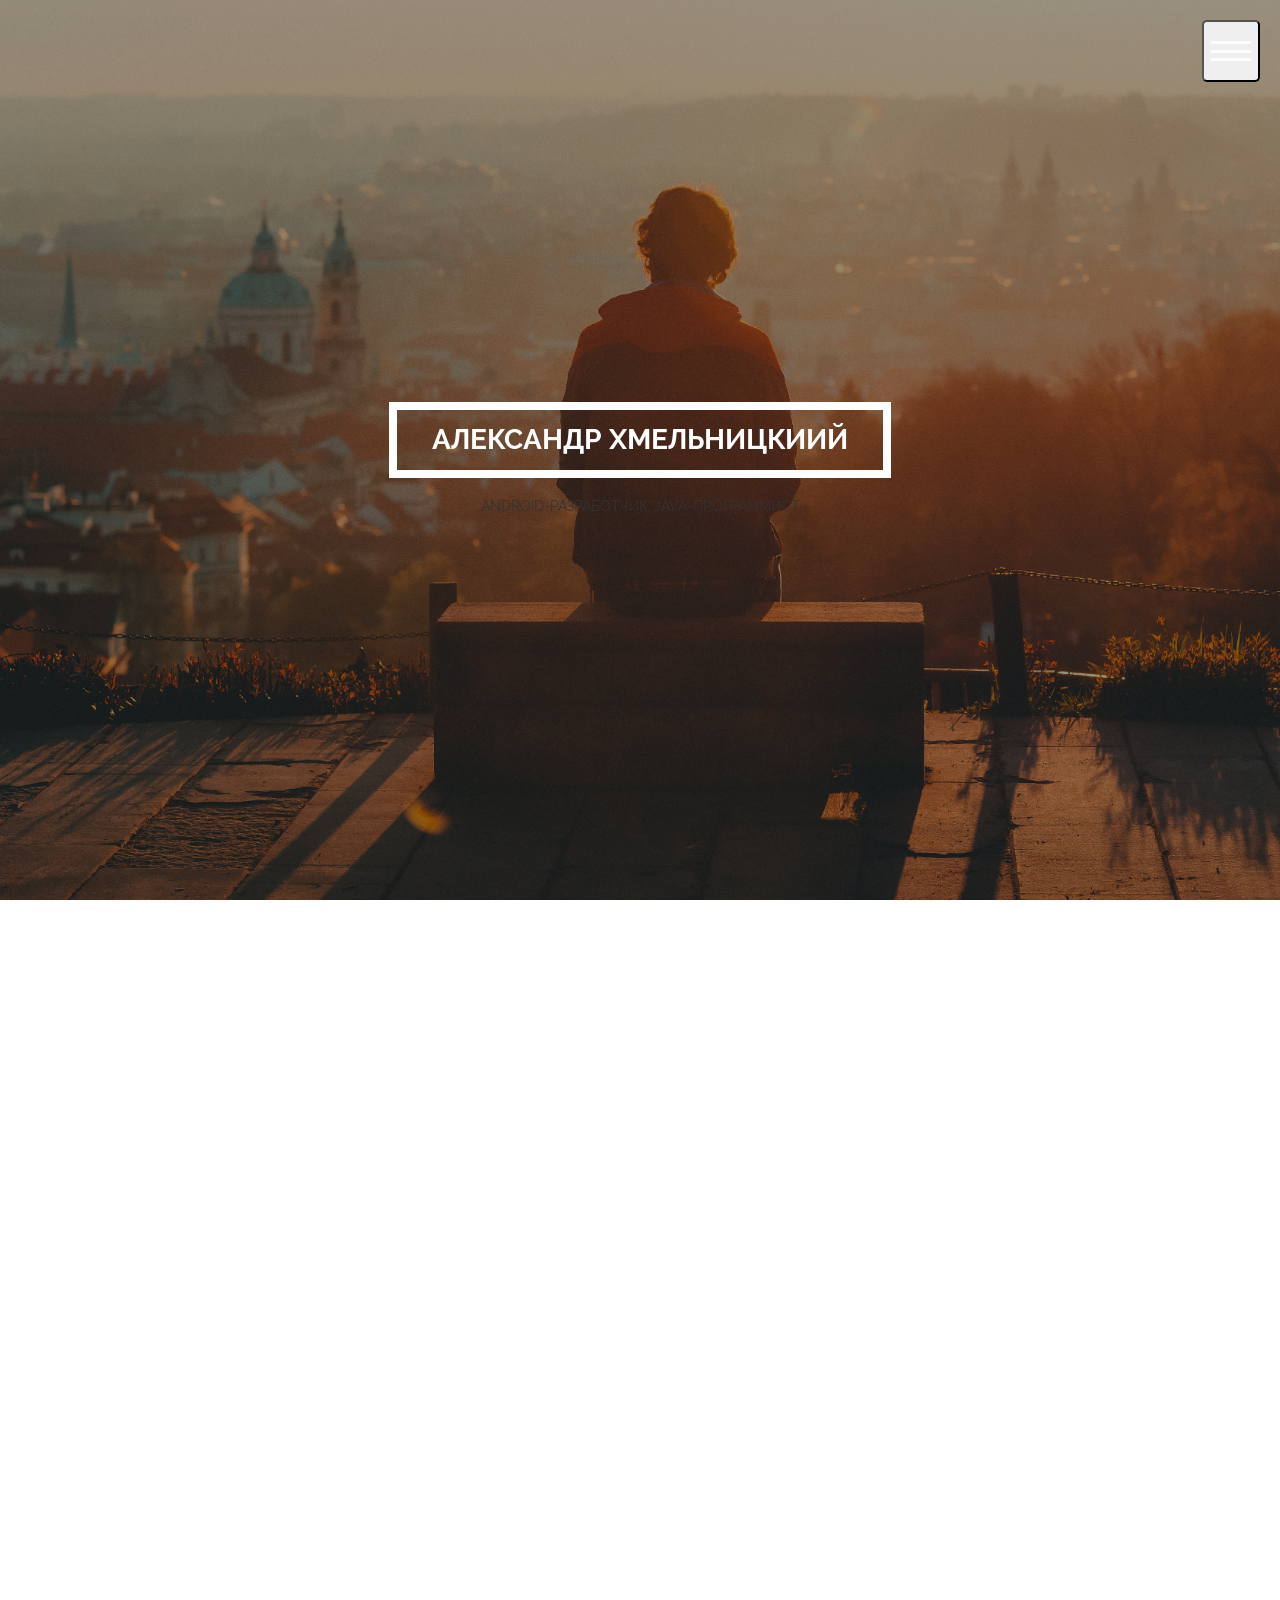
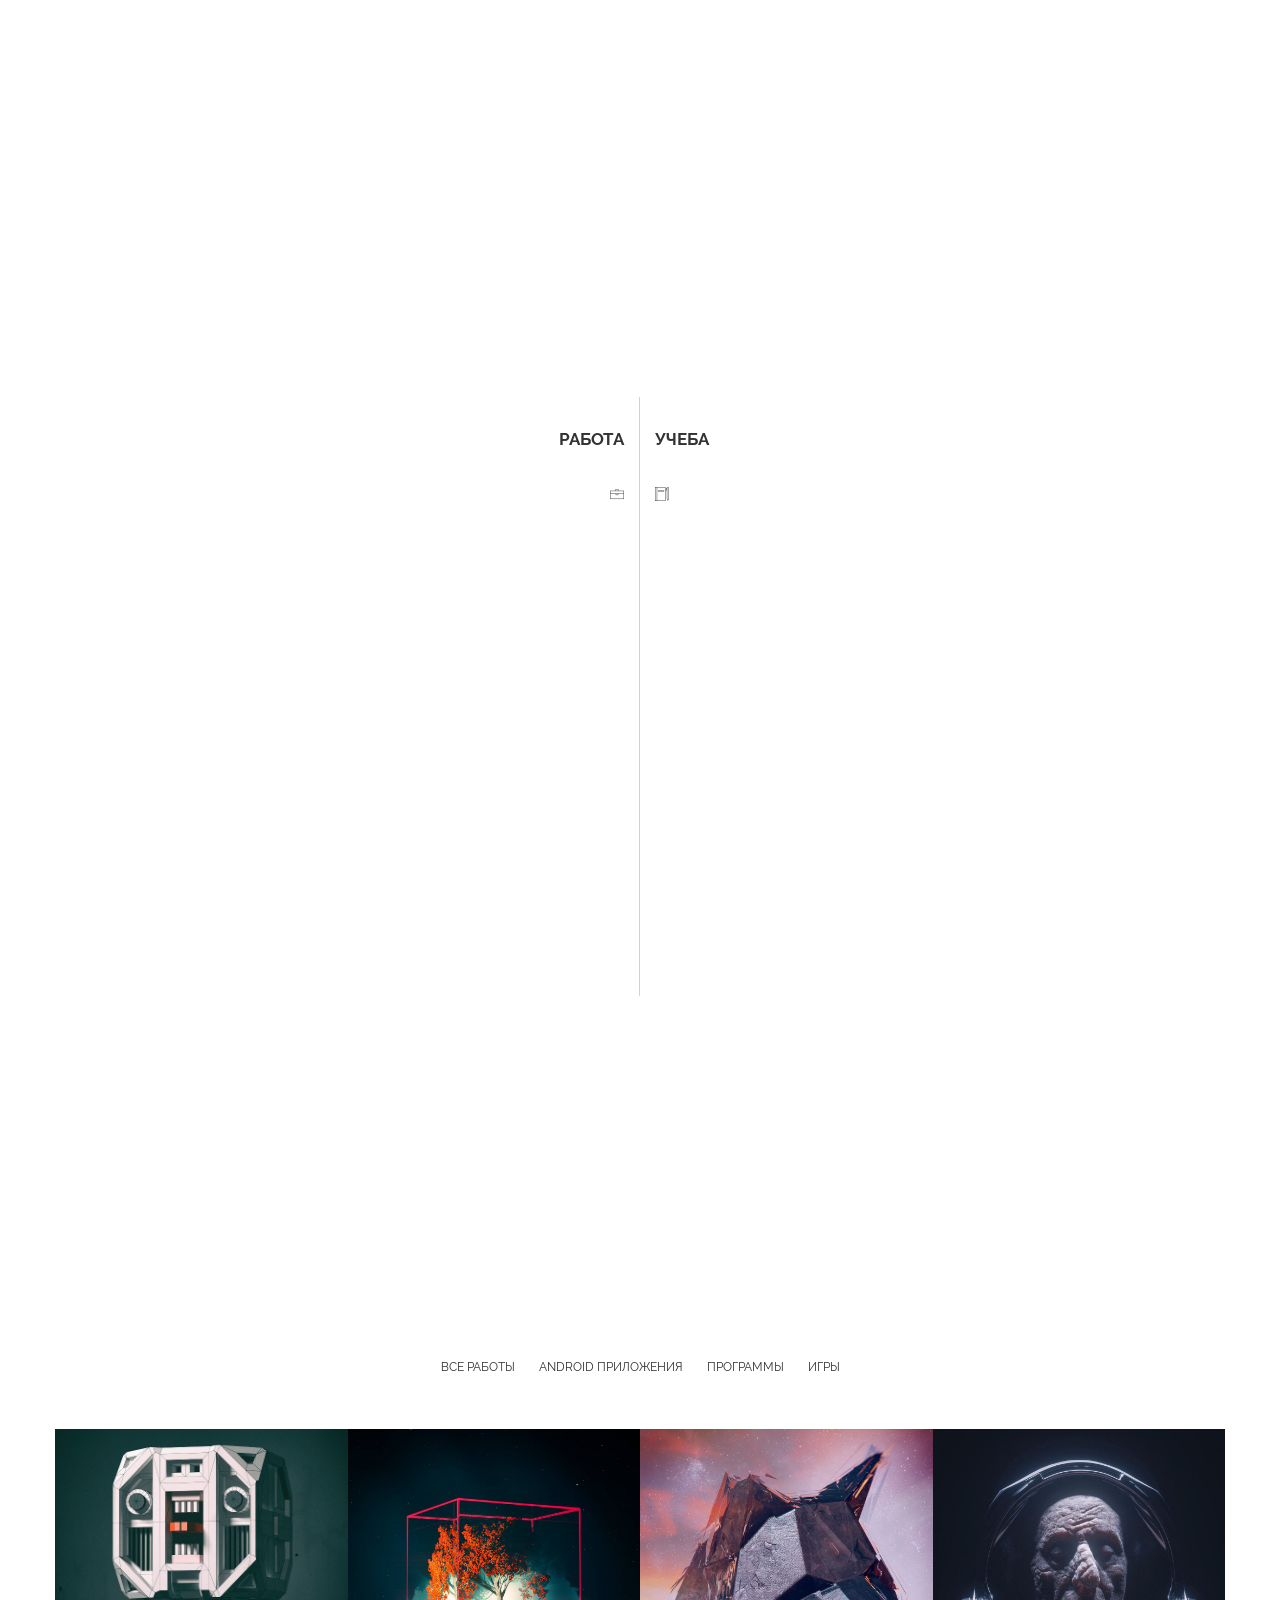
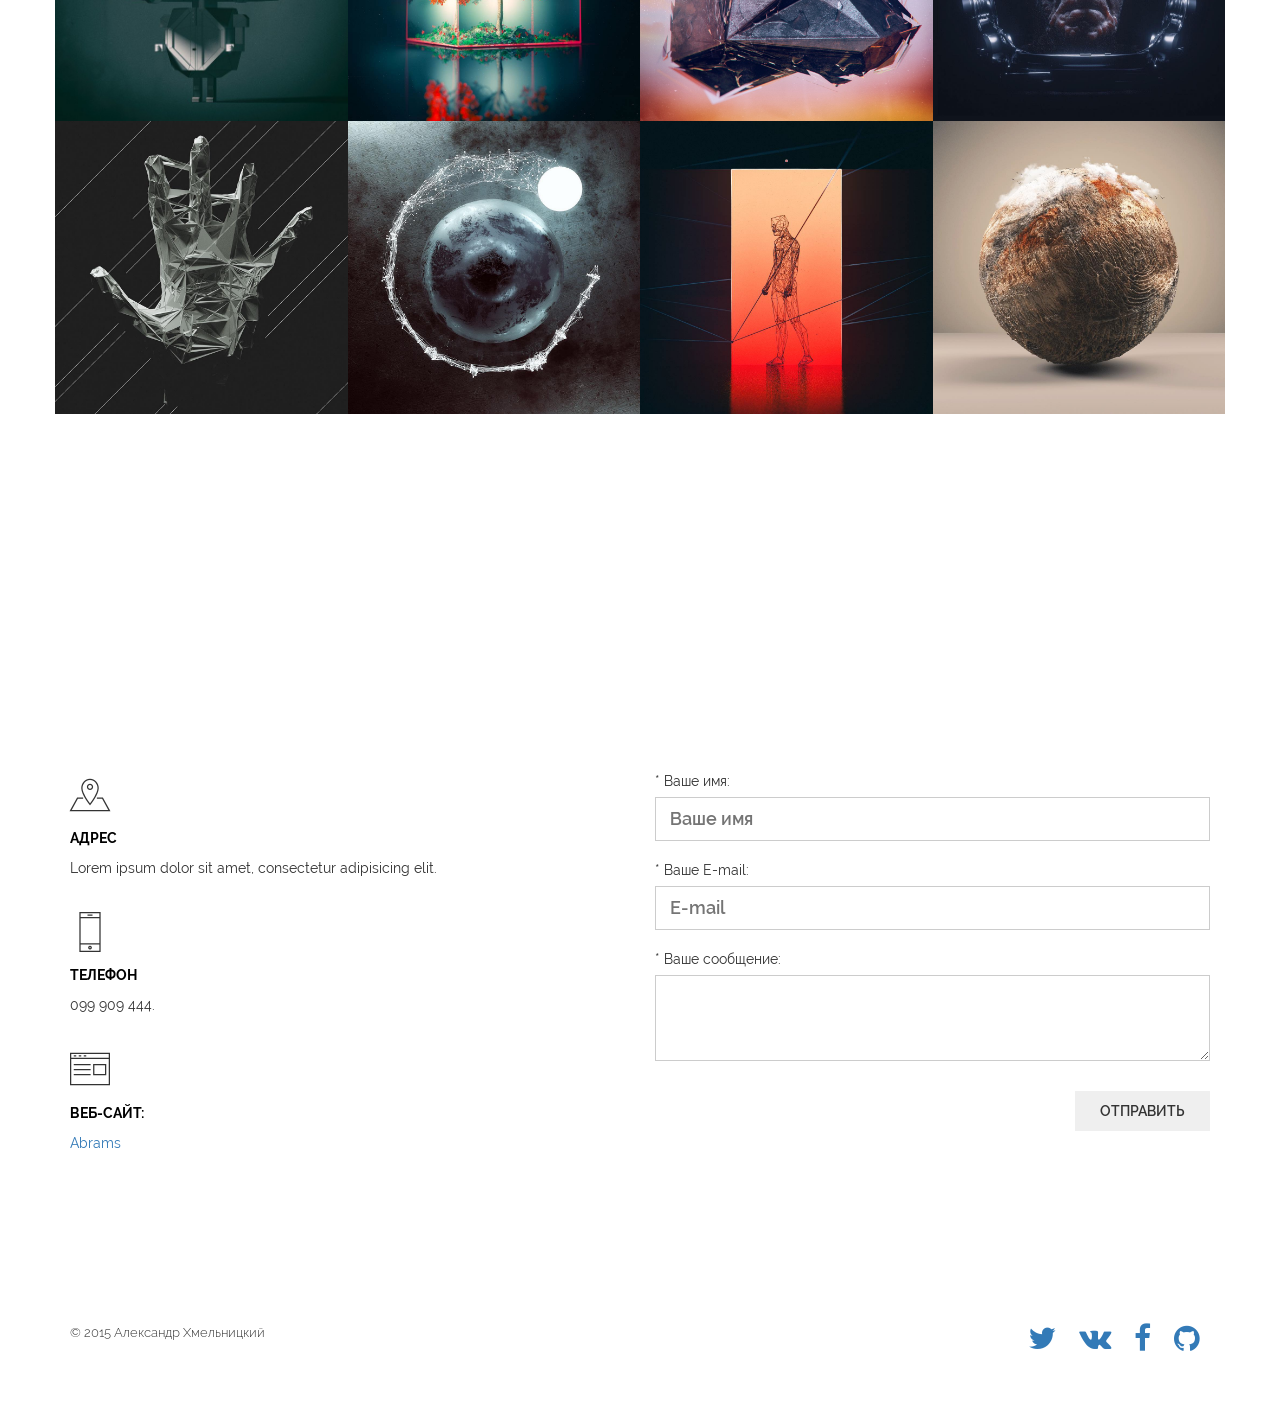
<file: index.html>
<!DOCTYPE html>
<html>
<head>
	<meta charset="utf-8" />
	<title>Заголовок</title>
	<meta http-equiv="X-UA-Compatible" content="IE=edge" />
	<meta name="viewport" content="width=device-width, initial-scale=1.0" />
	<link rel="shortcut icon" href="favicon.png" />
	<link rel="stylesheet" href="libs/bootstrap/bootstrap-grid.min.css" />
	<link rel="stylesheet" href="libs/font-awesome/css/font-awesome.min.css" />
	<link rel="stylesheet" href="libs/linea/styles.css" />
	<link rel="stylesheet" href="libs/magnific-popup/magnific-popup.css" />
	<link rel="stylesheet" href="libs/animate/animate.min.css" />
	<link rel="stylesheet" href="css/fonts.css" />
	<link rel="stylesheet" href="css/main.css" />
	<link rel="stylesheet" href="css/skins/blue.css" />
	<link rel="stylesheet" href="css/media.css" />
</head>
<body>
	<div class="loader">
		<div class="loaderInner"></div>
	</div>
	<header class="main_head main_color_bg" data-parallax="scroll" data-image-src="img/pexels-photo-134685.jpeg" data-positionY="top">
		<div class="container">
			<div class="row">
			<div class="col-md-12">
				<div class="logo_container">
			<svg
  
   xmlns="http://www.w3.org/2000/svg"
   xmlns:sodipodi="http://sodipodi.sourceforge.net/DTD/sodipodi-0.dtd"
   xmlns:inkscape="http://www.inkscape.org/namespaces/inkscape"
   viewBox="0 0 184.25197 262.20473"
   version="1.1">
  <g
     inkscape:label="Layer 1"
     inkscape:groupmode="layer"
     id="layer1"
     transform="translate(0,-790.15748)">
    <path
       d="m 67.215367,981.57973 c -2.708419,-0.66141 -1.934075,-2.04259 1.145143,-2.04259 1.55533,0 3.123898,-0.43861 3.485749,-0.9747 0.435858,-0.64571 0.01284,-0.78743 -1.251519,-0.41981 -1.191296,0.3462 -2.766211,-0.0804 -4.187501,-1.13411 -1.962953,-1.45538 -2.145062,-2.03669 -1.316581,-4.20225 0.901394,-2.35618 1.335778,-2.5296 6.951688,-2.77533 4.888969,-0.21394 5.990167,-0.0118 5.990167,1.10047 0,0.74946 -0.432685,1.36262 -0.961522,1.36262 -0.52884,0 -0.961526,1.7594 -0.961526,3.90977 0,2.15041 -0.324512,4.08469 -0.721142,4.29845 -1.367478,0.73691 -6.494488,1.28739 -8.172956,0.87748 z m 4.87813,-7.03187 c -0.467841,-2.2087 -2.714698,-2.51196 -2.714698,-0.36642 0,1.08141 0.620854,1.83414 1.512795,1.83414 0.895404,0 1.385911,-0.59898 1.201903,-1.46772 z m 8.491863,2.49889 c -2.087597,-2.11208 -2.011731,-3.93149 0.241666,-5.7988 2.511594,-2.08115 7.628924,-1.53146 9.466332,1.01685 1.319152,1.82957 1.257679,2.03191 -0.852385,2.80548 -1.847219,0.67719 -1.936162,0.84418 -0.473714,0.88949 1.489854,0.0464 1.593948,0.28348 0.60342,1.3764 -1.668949,1.84127 -7.050826,1.66792 -8.985442,-0.28936 z m 5.840466,-1.56307 c -0.31955,-0.29258 -1.148833,-0.3238 -1.842929,-0.0696 -0.767042,0.28113 -0.539187,0.48964 0.580921,0.5319 1.013615,0.0382 1.581519,-0.16991 1.262008,-0.46241 z m 0.260571,-2.49749 c 0,-0.92925 -1.845266,-1.31965 -2.394137,-0.50651 -0.332137,0.4921 0.0705,0.89474 0.895084,0.89474 0.824476,0 1.499053,-0.17461 1.499053,-0.38823 z m 7.151979,3.84962 c -1.642513,-1.66179 -1.67392,-2.0273 -0.35923,-4.18185 1.92356,-3.15234 7.374804,-3.73068 10.012254,-1.06221 2.19055,2.21625 1.24393,3.2864 -3.34366,3.77997 l -3.365343,0.36208 3.723443,0.14086 c 3.19309,0.12091 3.55296,0.329 2.52647,1.46148 -1.765,1.94725 -7.059575,1.65909 -9.193934,-0.50036 z m 6.309364,-3.84962 c 0,-0.92925 -1.845262,-1.31965 -2.394137,-0.50651 -0.332144,0.4921 0.0705,0.89474 0.895085,0.89474 0.82448,0 1.499052,-0.17461 1.499052,-0.38823 z m 6.2499,-0.49216 c 0,-6.13605 0.0129,-6.16273 2.6442,-6.16273 2.4979,0 2.64419,0.22215 2.64419,4.01372 0,2.55621 0.36335,3.80807 1.00063,3.44746 0.55033,-0.31145 0.73754,-1.32525 0.41598,-2.25294 -0.48938,-1.41173 -0.10384,-1.68668 2.36467,-1.68668 3.33942,0 3.60713,0.51647 1.41659,2.73273 -1.412,1.42857 -1.37408,1.64154 0.48076,2.70218 1.10745,0.63323 2.01356,1.65035 2.01356,2.26019 0,1.87491 -4.5934,1.24628 -6.19539,-0.84787 l -1.4968,-1.95667 0,1.95667 c 0,1.5476 -0.55279,1.95666 -2.64419,1.95666 -2.63276,0 -2.6442,-0.0264 -2.6442,-6.16272 z m -44.001495,-4.97996 c -2.323107,-0.59726 -1.119182,-2.06316 1.694432,-2.06316 1.259659,0 2.554671,-0.39165 2.877776,-0.87029 0.330153,-0.48914 -0.03334,-0.65225 -0.829668,-0.37241 -2.465829,0.8664 -5.413444,-1.25417 -5.413444,-3.89451 0,-3.54108 1.662793,-4.54707 7.515883,-4.54707 4.931879,0 5.177451,0.10506 4.628456,1.98088 -0.318907,1.08948 -0.585699,2.99464 -0.592912,4.23367 -0.0064,1.23903 -0.553995,2.91747 -1.215044,3.7298 -1.279274,1.57208 -5.858151,2.52484 -8.665479,1.80309 z m 5.059762,-7.3455 c 0,-1.85679 -1.398886,-2.36915 -2.403807,-0.88038 -0.701144,1.03874 0.208329,2.64117 1.499049,2.64117 0.497619,0 0.904758,-0.79235 0.904758,-1.76079 z m -44.728114,1.3919 -0.01601,-5.64905 4.135512,-0.30115 c 2.27455,-0.16551 4.926692,-0.0331 5.893665,0.29434 4.243528,1.43733 2.490569,8.2524 -2.106859,8.19097 -2.068658,-0.0264 -2.488841,0.28759 -2.054428,1.54068 0.449801,1.29767 -0.01601,1.57523 -2.643643,1.57434 l -3.189763,-10e-4 -0.01601,-5.64905 z m 8.02033,-1.68495 c 0.183971,-0.86873 -0.306406,-1.46772 -1.201905,-1.46772 -0.891942,0 -1.5128,0.75273 -1.5128,1.83414 0,2.14554 2.246861,1.84228 2.714705,-0.36642 z m 6.308848,0.31272 0,-4.38228 4.622687,0.0954 c 4.980342,0.10271 6.218241,1.6627 2.691019,3.39114 -1.443859,0.70751 -1.781801,1.49355 -1.338059,3.11232 0.543871,1.98417 0.318264,2.16576 -2.690985,2.16576 l -3.284662,0 0,-4.38229 z m 11.750498,3.23839 c -2.578263,-1.7262 -1.706418,-6.0453 1.503214,-7.44712 5.362227,-2.34202 10.82747,3.00759 7.01416,6.86572 -1.955068,1.97802 -6.017186,2.25531 -8.517374,0.5814 z m 5.187099,-3.25806 c 0,-1.85679 -1.398887,-2.36915 -2.403808,-0.88038 -0.701142,1.03874 0.20833,2.64117 1.49905,2.64117 0.497618,0 0.904758,-0.79235 0.904758,-1.76079 z m 20.561844,0.0205 0,-4.38228 4.622689,0.0954 c 3.724684,0.0769 4.622725,0.39512 4.622725,1.63846 0,0.84867 -0.882655,1.75441 -1.961452,2.01272 -1.565426,0.37481 -1.835581,0.92878 -1.338056,2.74385 0.579186,2.1129 0.390439,2.2742 -2.661246,2.2742 l -3.28466,0 0,-4.3823 z m 10.554654,3.06173 c -0.982969,-2.34536 0.432074,-3.96175 3.468214,-3.96175 1.603092,0 2.914739,-0.41414 2.914739,-0.92027 0,-0.57496 -1.262902,-0.70338 -3.365336,-0.34224 -4.019234,0.6904 -4.672537,-0.9672 -0.898935,-2.28086 5.149576,-1.79264 7.613005,-0.31719 8.488281,5.08405 l 0.606329,3.74166 -5.329916,0 c -3.850712,0 -5.483548,-0.36651 -5.883376,-1.32059 z m 5.902188,-1.32059 c 0.326859,-0.48421 -0.105764,-0.88039 -0.961521,-0.88039 -0.855694,0 -1.28838,0.39618 -0.961529,0.88039 0.326859,0.48422 0.759537,0.88039 0.961529,0.88039 0.201922,0 0.63467,-0.39617 0.961521,-0.88039 z m 7.581274,-1.74924 0,-4.39041 8.468782,0.0604 c 7.47771,0.0534 8.46881,0.24533 8.46881,1.63919 0,0.86831 0.27052,2.81679 0.60095,4.32993 0.55099,2.52241 0.39103,2.75122 -1.92304,2.75122 -2.24356,0 -2.524,-0.34235 -2.524,-3.08136 0,-1.69475 -0.48083,-3.08136 -1.06854,-3.08136 -0.70041,0 -0.85101,1.06154 -0.43718,3.08136 l 0.63134,3.08136 -6.10857,0 -6.108552,0 z m 6.036082,-1.11202 c -0.26665,-0.60527 -0.48496,-0.11005 -0.48496,1.10049 0,1.21053 0.21828,1.70575 0.48496,1.10048 0.26667,-0.60527 0.26667,-1.5957 0,-2.20097 z m 14.15592,1.11202 0,-4.39041 8.52933,0.061 c 5.61299,0.0399 8.64741,0.41241 8.87464,1.08896 0.19006,0.56544 0.61499,2.51372 0.94457,4.32952 0.58307,3.21239 0.52025,3.30145 -2.32891,3.30145 -2.71467,-2e-5 -2.92812,-0.22831 -2.92812,-3.13336 0,-1.9802 -0.37458,-2.92134 -1.01785,-2.55735 -0.58383,0.33041 -0.75623,1.66634 -0.40435,3.13333 0.55342,2.30709 0.37077,2.55736 -1.86673,2.55736 -2.19352,0 -2.48022,-0.35618 -2.48022,-3.08137 0,-1.69474 -0.48082,-3.08136 -1.06855,-3.08136 -0.7004,0 -0.85101,1.06155 -0.43717,3.08136 0.61955,3.02385 0.57115,3.08137 -2.59264,3.08137 l -3.224,0 0,-4.39041 z m 21.79349,3.12306 c -1.92715,-2.12611 -0.82973,-6.07163 2.03699,-7.32367 4.6399,-2.0265 10.76772,2.24852 6.91778,4.82615 -1.09774,0.73495 -1.24145,1.1237 -0.41534,1.1237 1.01363,0 1.02668,0.2606 0.066,1.32059 -1.52398,1.68133 -7.09848,1.71582 -8.60549,0.0531 z m 6.42199,-1.90572 c -0.31955,-0.29258 -1.14883,-0.32381 -1.84293,-0.0696 -0.76703,0.28113 -0.53919,0.48965 0.58093,0.5319 1.0136,0.0382 1.58151,-0.16992 1.262,-0.46241 z m -0.70128,-2.99056 c 0,-0.48422 -0.40714,-0.8804 -0.90476,-0.8804 -0.49764,0 -1.17219,0.39618 -1.49904,0.8804 -0.32686,0.48421 0.0804,0.88039 0.90476,0.88039 0.82448,0 1.49904,-0.39618 1.49904,-0.88039 z m 6.13898,1.78044 0,-4.38229 4.62269,0.0954 c 3.7247,0.0769 4.62272,0.39512 4.62272,1.63846 0,0.84866 -0.88265,1.75441 -1.96144,2.01272 -1.56543,0.37481 -1.83558,0.92878 -1.33805,2.74385 0.57918,2.1129 0.39044,2.27419 -2.66125,2.27419 l -3.28467,0 0,-4.38228 z M 32.602294,945.6467 c -0.924442,-3.24458 -4.031255,-10.51557 -6.903998,-16.15775 -4.480382,-8.79964 -5.388001,-11.49131 -6.382185,-18.92769 -4.669445,-34.92657 13.579994,-59.24753 51.024213,-67.9998 11.044223,-2.58151 36.857146,-2.36807 48.076216,0.39749 14.41417,3.5532 26.17538,9.81895 31.23969,16.64289 l 2.41365,3.25227 0.0958,-3.50583 c 0.0836,-3.05454 0.19487,-3.22252 0.86567,-1.30485 0.42338,1.21053 0.81296,3.71334 0.86568,5.56177 0.0788,2.76803 0.3926,3.28004 1.77851,2.90305 0.92546,-0.25179 2.98072,-0.69421 4.56723,-0.98328 2.81702,-0.51326 2.80679,-0.49283 -0.43681,0.87171 -4.46706,1.87925 -4.41109,1.70344 -1.61219,5.06333 4.18448,5.02323 6.39506,10.74763 7.02117,18.18185 0.71733,8.51724 -0.13973,12.85092 -6.89662,34.87095 -2.82304,9.20007 -5.55547,18.3121 -6.07203,20.24895 -0.90111,3.37865 -0.9437,3.27144 -1.0488,-2.64116 -0.0602,-3.3895 -0.92565,-11.11492 -1.92314,-17.1676 -0.99745,-6.05267 -2.0986,-13.23066 -2.44698,-15.95112 l -0.63342,-4.94623 -6.91593,2.57696 c -3.80375,1.41734 -7.89026,3.41509 -9.08111,4.43942 -4.0718,3.50247 -1.78994,-1.4718 4.90589,-10.6945 3.32043,-4.57347 4.88351,-7.70115 5.22168,-10.44814 l 0.48266,-3.92067 -8.0704,5.0832 c -10.65686,6.71229 -28.06362,14.28871 -42.953881,18.87058 -6.478084,1.99338 -12.118732,3.54442 -12.49982,3.54318 -0.381082,-7.4e-4 1.831544,-1.396 4.916912,-3.09949 3.085379,-1.70347 7.359837,-4.37662 9.498775,-5.94037 3.906679,-2.85604 10.718214,-10.30275 10.013854,-10.94767 -0.20736,-0.18987 -3.218052,1.47327 -6.690504,3.69585 -7.711045,4.93557 -17.392279,9.07836 -29.489436,12.61917 -14.511388,4.24745 -14.071874,4.26825 -8.612244,-0.40768 4.672366,-4.00169 7.650719,-7.88655 7.650719,-9.97941 0,-0.51891 -2.920629,1.27771 -6.490288,3.99251 -3.569661,2.71479 -10.243759,6.58366 -14.831319,8.59756 l -8.34103,3.66153 0.461534,12.33108 c 0.25384,6.78208 0.113139,14.84794 -0.312816,17.92414 l -0.774061,5.59311 z m 13.892232,-0.62081 c -0.634611,-0.58107 -1.15383,-2.97056 -1.15383,-5.30996 0,-2.96875 -0.435635,-4.40658 -1.442288,-4.76026 -0.793257,-0.27879 -1.442283,-1.01627 -1.442283,-1.63897 0,-0.6227 0.649026,-1.36022 1.442283,-1.63895 0.957292,-0.33635 1.442288,-1.7197 1.442288,-4.11383 0,-4.4705 1.406579,-7.01286 3.879907,-7.01286 2.225705,0 2.51634,1.35204 0.44695,2.07915 -0.87188,0.30632 -1.447898,1.6493 -1.456455,3.39567 -0.0064,1.58886 -0.568198,3.87932 -1.245301,5.08985 -1.001554,1.7905 -1.000016,2.61144 0.0096,4.40194 0.681655,1.21055 1.242033,3.44618 1.245302,4.96805 0.0031,1.64353 0.59156,2.97283 1.448213,3.27384 0.793257,0.27879 1.442289,0.91534 1.442289,1.41478 0,1.24802 -3.202644,1.14501 -4.615318,-0.14848 z m 30.576465,0.21979 c 0,-0.46015 0.601017,-1.15345 1.335555,-1.54068 3.172292,-1.67223 2.970692,-18.92666 -0.246148,-21.08048 -2.028236,-1.35794 -0.551753,-2.74889 1.601033,-1.50834 1.040561,0.59963 1.870426,2.66353 2.278747,5.6673 0.3532,2.59833 1.1104,4.86711 1.682672,5.04179 1.356448,0.41399 1.345171,2.57226 -0.016,2.9876 -0.580859,0.17725 -1.286491,2.29021 -1.568055,4.69538 -0.281729,2.40523 -0.941046,4.86832 -1.465458,5.47359 -1.119347,1.29184 -3.60264,1.47371 -3.60264,0.26381 z m 27.114989,-0.21979 c -0.63461,-0.58107 -1.15383,-2.73174 -1.15383,-4.77926 0,-2.1353 -0.61503,-4.28591 -1.44229,-5.04336 -1.741412,-1.59448 -1.852762,-2.93514 -0.28365,-3.41407 0.6373,-0.19457 1.3945,-2.46456 1.68267,-5.04454 0.34281,-3.06965 1.08951,-5.0159 2.16045,-5.6312 2.32715,-1.33711 3.30255,1.2e-4 1.40238,1.92259 -0.92363,0.9345 -1.59664,3.08914 -1.59664,5.11165 0,1.92295 -0.47038,3.92695 -1.04531,4.45337 -0.75271,0.6892 -0.75271,1.12266 0,1.54863 0.57493,0.32533 1.04531,2.3024 1.04531,4.39349 0,2.30554 0.56768,4.23339 1.44228,4.89799 0.79326,0.6028 1.4423,1.44367 1.4423,1.86857 0,1.12493 -2.31128,0.94536 -3.6538,-0.28378 z m 30.57647,0.28377 c 0,-0.42491 0.64902,-1.26577 1.44229,-1.86856 0.86085,-0.65416 1.44228,-2.57867 1.44228,-4.77386 0,-2.02284 0.47037,-4.10857 1.04531,-4.63498 0.75271,-0.6892 0.75271,-1.12268 0,-1.54861 -0.57494,-0.32536 -1.04531,-2.06468 -1.04531,-3.86523 0,-1.80054 -0.69316,-4.17985 -1.54036,-5.28733 -1.78722,-2.33628 -1.0304,-3.58317 1.3461,-2.21772 1.07091,0.6153 1.81763,2.56155 2.16045,5.6312 0.28814,2.57998 1.04537,4.85003 1.68266,5.04454 1.56924,0.47893 1.45789,1.81959 -0.28365,3.41406 -0.82726,0.75746 -1.44228,2.90808 -1.44228,5.04337 0,2.04752 -0.51922,4.19819 -1.15383,4.77926 -1.34251,1.22922 -3.65379,1.4088 -3.65379,0.28377 z M 91.493854,933.75682 c 0,-4.69542 0.391728,-7.92352 0.961529,-7.92352 0.569794,0 0.961521,3.2281 0.961521,7.92352 0,4.6954 -0.391727,7.92349 -0.961521,7.92349 -0.569801,0 -0.961529,-3.22809 -0.961529,-7.92349 z m -31.180849,3.01847 c -3.061494,-2.80316 -0.900761,-8.30081 3.262451,-8.30081 0.963316,0 2.011088,0.61938 2.32836,1.37637 0.317301,0.75701 0.981399,1.14744 1.475908,0.86762 1.713852,-0.96984 2.185641,3.0867 0.614346,5.28242 -1.780708,2.48842 -5.409531,2.85425 -7.681065,0.7744 z m 57.903635,0.28289 c -2.64477,-1.90361 -2.98926,-4.78336 -0.81079,-6.77797 2.36618,-2.16655 5.81831,-2.39856 5.81831,-0.39103 0,0.89585 0.529,1.2289 1.44228,0.908 1.41158,-0.49596 1.90747,0.78222 1.48972,3.83993 -0.22595,1.6537 -2.80111,3.52156 -4.85505,3.52156 -0.85553,0 -2.24353,-0.49522 -3.08447,-1.10049 z"
       id="path3347"
       inkscape:connector-curvature="0"
       sodipodi:nodetypes="[base64]" />
  </g>
</svg>
	
					</div>
					<button class="toggle_mnu">
						<span class='sandwich'>
						 	<span class='sw-topper'></span>
  							<span class='sw-bottom'></span>
 						 	<span class='sw-footer'></span>
						</span>
					</button>
					<nav class="top_mnu">
						<ul>
							<li><a href="#about">Обо мне</a></li>
							<li><a href="#resume">Резюме</a></li>
							<li><a href="#portfolio">Портофолио</a></li>
							<li><a href="#contacts">Контакты</a></li>
						</ul>
					</nav>
				</div>
			</div>
		</div>
		<div class="top_wrapper">
			<div class="top_description">
				<div class="top_centered">
					<div class="top_text">
						<h1>Александр Хмельницкиий</h1>
						<p>Android-разработчик, Java-программист</p>
					</div>
				</div>
			</div>
		</div>
	</header>
	<section id="about" class="s_about bg_light">
		<div class="section_header">
			<h2>Обо мне</h2>
				<div class="s_descr_wrapp">
					<div class="s_descr">Познакомимся ближе</div>
				</div>
		</div>
		<div class="section_content">
			<div class="container">
				<div class="row">
				<div class="col-md-4 col-md-push-4 animation_1">
						<h3>Фото</h3>
						<div class="person">
							<a href="img/508417878.jpg" class="popup"><img src="img/508417878.jpg" alt=""></a>
						</div>
					</div>
					<div class="col-md-4 col-md-pull-4 animation_2">
						<h3>Немного о себе</h3>
						<p>Lorem ipsum dolor sit amet, consectetur adipisicing elit. Eum porro repudiandae incidunt maiores quo ad blanditiis nesciunt non accusantium ducimus praesentium deserunt laborum quisquam quasi in, maxime nemo molestiae consectetur.</p>
						<p>Lorem ipsum dolor sit amet, consectetur adipisicing elit. Temporibus saepe odit quisquam numquam voluptates distinctio iste dicta rerum. Delectus provident veniam distinctio cumque officia saepe veritatis ullam quo, est deleniti!</p>
					</div>
					<div class="col-md-4 animation_3 personal_last_block">
						<h3>Персональная информация</h3>
						<h2 class="personal_header">Александр Хмельницкиий</h2>
						<ul>
							<li> Професиональные навыки: Lorem ipsum dolor sit amet, consectetur adipisicing elit. Ut porro culpa, perferendis eos ducimus, aut delectus commodi fugiat aperiam praesentium neque enim, perspiciatis, nobis accusamus repellat natus hic dicta ex.</li>
							<li>День рождения: Lorem ipsum dolor sit amet, consectetur adipisicing elit. Natus deserunt beatae nobis aperiam distinctio reiciendis perspiciatis aliquam debitis dolore. Consequatur dolorem beatae modi, tempora similique et minus inventore quo molestias!</li>
							<li>Номер телефонаЖ + 0999799</li>
							<li>E-mail: <a href="mailto:youmail@gmail.com"></a></li>
							<li>Веб-сайт: <a href="http://abrams.dp.ua/" target="_blank">abrams.dp.ua</a></li>
						</ul>
						<div class="social_wrap">
							<ul>
								<li><a href="#" target="_blank"><i class="fa fa-twitter"></i></a></li>
								<li><a href="#" target="_blank"><i class="fa fa-vk"></i></a></li>
								<li><a href="#" target="_blank"><i class="fa fa-facebook"></i></a></li>
								<li><a href="#" target="_blank"><i class="fa fa-github"></i></a></li>
							</ul>
						</div>
					</div>
				</div>
			</div>
		</div>
	</section>
	<section id="resume" class="s_resume bg_light">
	<div class="section_header">
		<h2>Резюме</h2>
		<div class="s_descr_wrapp">
		<div class="s_descr">Мои знания и достижения</div>
		</div>
	</div>
		<div class="section_content">
			<div class="container">
				<div class="row">
						<div class="resume_container">
							<div class="col-md-6 col-sm-6 left">
								<h3>Работа</h3>
								<div class="resume_icon"><i class="icon-basic-case"></i></div>
								<div class="resume_item">
								<div class="year">2008-2010</div>
									<div class="resume_description">OOO <strong>"BspN"</strong>
								<p>Lorem ipsum dolor sit amet, consectetur adipisicing elit. Repellendus rem, minima nulla vero beatae deserunt iusto ratione, itaque cum fuga, accusantium tempora consequatur blanditiis similique. Voluptas fuga, soluta est facilis?</p>
									</div>
								</div>
								<div class="resume_item">
								<div class="year">2010-2013</div>
									<div class="resume_description">OOO <strong>"BspN"</strong>
								<p>Lorem ipsum dolor sit amet, consectetur adipisicing elit. Repellendus rem, minima nulla vero beatae deserunt iusto ratione, itaque cum fuga, accusantium tempora consequatur blanditiis similique. Voluptas fuga, soluta est facilis?</p>
									</div>
								</div>
								<div class="resume_item">
								<div class="year">2013-2016</div>
									<div class="resume_description">OOO <strong>"BspN"</strong>
								<p>Lorem ipsum dolor sit amet, consectetur adipisicing elit. Repellendus rem, minima nulla vero beatae deserunt iusto ratione, itaque cum fuga, accusantium tempora consequatur blanditiis similique. Voluptas fuga, soluta est facilis?</p>
									</div>
								</div>
							</div>
							<div class="col-md-6 col-sm-6  right">
								<h3>Учеба</h3>
								<div class="resume_icon"><i class="icon-basic-book-pen"></i></div>
								<div class="resume_item">
								<div class="year">2008-2010</div>
									<div class="resume_description">OOO <strong>"BspN"</strong>
								<p>Lorem ipsum dolor sit amet, consectetur adipisicing elit. Repellendus rem, minima nulla vero beatae deserunt iusto ratione, itaque cum fuga, accusantium tempora consequatur blanditiis similique. Voluptas fuga, soluta est facilis?</p>
									</div>
								</div>
								<div class="resume_item">
								<div class="year">2010-2013</div>
									<div class="resume_description">OOO <strong>"BspN"</strong>
								<p>Lorem ipsum dolor sit amet, consectetur adipisicing elit. Repellendus rem, minima nulla vero beatae deserunt iusto ratione, itaque cum fuga, accusantium tempora consequatur blanditiis similique. Voluptas fuga, soluta est facilis?</p>
									</div>
								</div>
								<div class="resume_item">
								<div class="year">2013-2016</div>
									<div class="resume_description">OOO <strong>"BspN"</strong>
								<p>Lorem ipsum dolor sit amet, consectetur adipisicing elit. Repellendus rem, minima nulla vero beatae deserunt iusto ratione, itaque cum fuga, accusantium tempora consequatur blanditiis similique. Voluptas fuga, soluta est facilis?</p>
									</div>
								</div>
							</div>
						
						</div>
				</div>
			</div>
		</div>
	</section>
	<section id="portfolio" class="s_portfolio bg_dark">
	<div class="section_header">
		<h2>Портфолио</h2>
		<div class="s_descr_wrapp">
		<div class="s_descr">Мои последние работы</div>
		</div>
		</div>
		<div class="section_content">
			<div class="container">
				<div class="row">
					<div class="filter_div controls">
						<ul>
							<li class="filter active" data-filter="all">Все работы</li>
							<li class="filter" data-filter=".category-1">Android приложения</li>
							<li class="filter" data-filter=".category-2">Программы</li>
							<li class="filter" data-filter=".category-3">Игры</li>
						</ul>
					</div>
				<div id="portfolio_grid">
					<div class="mix col-md-3 col-sm-3 col-xs-6 portfolio_item category-1">
						<img src="img/portfolio/OjiF5fecJqM.jpg" alt="Alt">
						<div class="port_item_cont">
							<h1>Заголовок работы</h1>
							<p>Описание работы</p>
							<a href="" class="popup_content">Помотреть</a>
						</div>
						<div class="hidden">
						<div class="podrt_descr">
							<div class="modal-box-content">
							<button class="mfp-close" type="button" title="Close (Esc)">x</button>
								<h3>Заголовок работы</h3>
							<p>Lorem ipsum dolor sit amet, consectetur adipisicing elit. Impedit accusantium sequi ipsum quia alias omnis neque non ducimus qui consequuntur expedita magnam obcaecati aut, suscipit recusandae debitis eos animi, id?</p>
							<img src="img/portfolio/OjiF5fecJqM.jpg" alt="Alt">
							</div>
						</div>	
						</div>
					</div>
					<div class="mix col-md-3 col-sm-3 col-xs-6 portfolio_item category-1">
						<img src="img/portfolio/Yf-hqHB7guw.jpg" alt="Alt">
						<div class="port_item_cont">
							<h1>Заголовок работы</h1>
							<p>Описание работы</p>
							<a href="" class="popup_content">Помотреть</a>
						</div>
						<div class="hidden">
						<div class="podrt_descr">
							<div class="modal-box-content">
							<button class="mfp-close" type="button" title="Close (Esc)">x</button>
								<h3>Заголовок работы</h3>
							<p>Lorem ipsum dolor sit amet, consectetur adipisicing elit. Impedit accusantium sequi ipsum quia alias omnis neque non ducimus qui consequuntur expedita magnam obcaecati aut, suscipit recusandae debitis eos animi, id?</p>
							<img src="img/portfolio/Yf-hqHB7guw.jpg" alt="Alt">
							</div>
						</div>	
						</div>
					</div>
					<div class="mix col-md-3 col-sm-3 col-xs-6 portfolio_item category-2">
						<img src="img/portfolio/RQATrsgk8-I.jpg" alt="Alt">
						<div class="port_item_cont">
							<h1>Заголовок работы</h1>
							<p>Описание работы</p>
							<a href="" class="popup_content">Помотреть</a>
						</div>
						<div class="hidden">
						<div class="podrt_descr">
							<div class="modal-box-content">
							<button class="mfp-close" type="button" title="Close (Esc)">x</button>
								<h3>Заголовок работы</h3>
							<p>Lorem ipsum dolor sit amet, consectetur adipisicing elit. Impedit accusantium sequi ipsum quia alias omnis neque non ducimus qui consequuntur expedita magnam obcaecati aut, suscipit recusandae debitis eos animi, id?</p>
							<img src="img/portfolio/RQATrsgk8-I.jpg" alt="Alt">
							</div>
						</div>	
						</div>
					</div>
					<div class="mix col-md-3 col-sm-3 col-xs-6 portfolio_item category-2">
						<img src="img/portfolio/k4WAB7wjJRc.jpg" alt="Alt">
						<div class="port_item_cont">
							<h1>Заголовок работы</h1>
							<p>Описание работы</p>
							<a href="" class="popup_content">Помотреть</a>
						</div>
						<div class="hidden">
						<div class="podrt_descr">
							<div class="modal-box-content">
							<button class="mfp-close" type="button" title="Close (Esc)">x</button>
								<h3>Заголовок работы</h3>
							<p>Lorem ipsum dolor sit amet, consectetur adipisicing elit. Impedit accusantium sequi ipsum quia alias omnis neque non ducimus qui consequuntur expedita magnam obcaecati aut, suscipit recusandae debitis eos animi, id?</p>
							<img src="img/portfolio/k4WAB7wjJRc.jpg" alt="Alt">
							</div>
						</div>	
						</div>
					</div>
					<div class="mix col-md-3 col-sm-3 col-xs-6 portfolio_item category-2">
						<img src="img/portfolio/8g2jf2_H24U.jpg" alt="Alt">
						<div class="port_item_cont">
							<h1>Заголовок работы</h1>
							<p>Описание работы</p>
							<a href="" class="popup_content">Помотреть</a>
						</div>
						<div class="hidden">
						<div class="podrt_descr">
							<div class="modal-box-content">
							<button class="mfp-close" type="button" title="Close (Esc)">x</button>
								<h3>Заголовок работы</h3>
							<p>Lorem ipsum dolor sit amet, consectetur adipisicing elit. Impedit accusantium sequi ipsum quia alias omnis neque non ducimus qui consequuntur expedita magnam obcaecati aut, suscipit recusandae debitis eos animi, id?</p>
							<img src="img/portfolio/8g2jf2_H24U.jpg" alt="Alt">
							</div>
						</div>	
						</div>
					</div>
					<div class="mix col-md-3 col-sm-3 col-xs-6 portfolio_item category-3">
						<img src="img/portfolio/5aE1HrTa69o.jpg" alt="Alt">
						<div class="port_item_cont">
							<h1>Заголовок работы</h1>
							<p>Описание работы</p>
							<a href="" class="popup_content">Помотреть</a>
						</div>
						<div class="hidden">
						<div class="podrt_descr">
							<div class="modal-box-content">
							<button class="mfp-close" type="button" title="Close (Esc)">x</button>
								<h3>Заголовок работы</h3>
							<p>Lorem ipsum dolor sit amet, consectetur adipisicing elit. Impedit accusantium sequi ipsum quia alias omnis neque non ducimus qui consequuntur expedita magnam obcaecati aut, suscipit recusandae debitis eos animi, id?</p>
							<img src="img/portfolio/5aE1HrTa69o.jpg" alt="Alt">
							</div>
						</div>	
						</div>
					</div>
					<div class="mix col-md-3 col-sm-3 col-xs-6 portfolio_item category-3">
						<img src="img/portfolio/Te8meAStqYg.jpg" alt="Alt">
						<div class="port_item_cont">
							<h1>Заголовок работы</h1>
							<p>Описание работы</p>
							<a href="" class="popup_content">Помотреть</a>
						</div>
						<div class="hidden">
						<div class="podrt_descr">
							<div class="modal-box-content">
							<button class="mfp-close" type="button" title="Close (Esc)">x</button>
								<h3>Заголовок работы</h3>
							<p>Lorem ipsum dolor sit amet, consectetur adipisicing elit. Impedit accusantium sequi ipsum quia alias omnis neque non ducimus qui consequuntur expedita magnam obcaecati aut, suscipit recusandae debitis eos animi, id?</p>
							<img src="img/portfolio/Te8meAStqYg.jpg" alt="Alt">
							</div>
						</div>	
						</div>
					</div>
					<div class="mix col-md-3 col-sm-3 col-xs-6 portfolio_item category-1">
						<img src="img/portfolio/EcJawMmHA8E.jpg" alt="Alt">
						<div class="port_item_cont">
							<h1>Заголовок работы</h1>
							<p>Описание работы</p>
							<a href="" class="popup_content">Помотреть</a>
						</div>
						<div class="hidden">
						<div class="podrt_descr">
							<div class="modal-box-content">
							<button class="mfp-close" type="button" title="Close (Esc)">x</button>
								<h3>Заголовок работы</h3>
							<p>Lorem ipsum dolor sit amet, consectetur adipisicing elit. Impedit accusantium sequi ipsum quia alias omnis neque non ducimus qui consequuntur expedita magnam obcaecati aut, suscipit recusandae debitis eos animi, id?</p>
							<img src="img/portfolio/EcJawMmHA8E.jpg" alt="Alt">
							</div>
						</div>	
						</div>
					</div>
					
				</div>
				</div>
			</div>
		</div>
	</section>
</section>
	<section id="contacts" class="s_contacts bg_light">
	<div class="section_header">
		<h2>Контакты</h2>
			<div class="s_descr_wrapp">
				<div class="s_descr">Оставьте ваше сообщение</div>
			</div>
		</div>
		<div class="section_content">
			<div class="container">
				<div class="row">
					<div class="col-md-6 col-sm-6">
						<div class="contact_box">
							<div class="contacts_icon icon-basic-geolocalize-05"></div>
								<h3>Адрес</h3>
								<p>Lorem ipsum dolor sit amet, consectetur adipisicing elit.</p>
						</div>
						<div class="contact_box">
							<div class="contacts_icon icon-basic-smartphone"></div>
								<h3>Телефон</h3>
								<p>099 909 444.</p>
						</div>
						<div class="contact_box">
							<div class="contacts_icon icon-basic-webpage-img-txt"></div>
								<h3>Веб-сайт:</h3>
								<p><a href="http://abrams.dp.ua/" target="_blank">Abrams</a></p>
						</div>
					</div>
					<div class="col-md-6 col-sm-6">
						<form action="//formspree.io/galystyan777@gmail.com" target="_blank" method="POST" class="main_form" novalidate>
								<label class="form-group">
									<span class="color_element">*</span>			Ваше имя: <input type="text" name="name" placeholder="Ваше имя"  data-validation-required-message="Вы не ввели имя" required />
								<span class="help-block text-danger"></span>
								</label>
								<label class="form-group">
									<span class="color_element">*</span>		Ваше E-mail: <input type="email" name="email" placeholder="E-mail" data-validation-email-message="Не корректно ввели E-mail"  data-validation-required-message="Введите E-mail" required  />
								<span class="help-block text-danger"></span>
								</label>
								<label class="form-group">
									<span class="color_element">*</span>		Ваше cooбщение: <textarea data-validation-required-message="Вы не ввели сообщение" required></textarea> 
								<span class="help-block text-danger"></span>
								</label>
								<button>Отправить</button>
						</form>
					</div>
				</div>
			</div>
		</div>
	</section>
	<footer class="main_footer bg_dark">
		<div class="container">
			<div class="row">
				<div class="col-md-12">
					&copy; 2015 Александр Хмельницкий
					<div class="social_wrap">
							<ul>
								<li><a href="#" target="_blank"><i class="fa fa-twitter"></i></a></li>
								<li><a href="#" target="_blank"><i class="fa fa-vk"></i></a></li>
								<li><a href="#" target="_blank"><i class="fa fa-facebook"></i></a></li>
								<li><a href="#" target="_blank"><i class="fa fa-github"></i></a></li>
							</ul>
						</div>
				</div>
			</div>
		</div>
	</footer>
	<div class="hidden"></div>
	<!--[if lt IE 9]>
	<script src="libs/html5shiv/es5-shim.min.js"></script>
	<script src="libs/html5shiv/html5shiv.min.js"></script>
	<script src="libs/html5shiv/html5shiv-printshiv.min.js"></script>
	<script src="libs/respond/respond.min.js"></script>
	<![endif]-->
	<script src="libs/jquery/jquery-2.1.3.min.js"></script>
	<script src="libs/magnific-popup/jquery.magnific-popup.min.js"></script>
	<script src="libs/parallax/parallax.min.js"></script>
	<script src="libs/mixitup/mixitup.min.js"></script>
	<script src="libs/scroll2id/PageScroll2id.min.js"></script>
	<script src="libs/waypoints/waypoints.min.js"></script>
	<script src="libs/animate/animate-css.js"></script>
	<script src="libs/jqBootstrapValidation/jqBootstrapValidation.js"></script>
	<script src="js/common.js"></script>
	<!-- Yandex.Metrika counter --><!-- /Yandex.Metrika counter -->
	<!-- Google Analytics counter --><!-- /Google Analytics counter -->
</body>
</html>
</file>
<file: libs/linea/styles.css>
@charset "UTF-8";

@font-face {
  font-family: "linea-basic-10";
  src:url("fonts/linea-basic-10.eot");
  src:url("fonts/linea-basic-10.eot?#iefix") format("embedded-opentype"),
    url("fonts/linea-basic-10.woff") format("woff"),
    url("fonts/linea-basic-10.ttf") format("truetype"),
    url("fonts/linea-basic-10.svg#linea-basic-10") format("svg");
  font-weight: normal;
  font-style: normal;

}

[data-icon]:before {
  font-family: "linea-basic-10" !important;
  content: attr(data-icon);
  font-style: normal !important;
  font-weight: normal !important;
  font-variant: normal !important;
  text-transform: none !important;
  speak: none;
  line-height: 1;
  -webkit-font-smoothing: antialiased;
  -moz-osx-font-smoothing: grayscale;
}

[class^="icon-"]:before,
[class*=" icon-"]:before {
  font-family: "linea-basic-10" !important;
  font-style: normal !important;
  font-weight: normal !important;
  font-variant: normal !important;
  text-transform: none !important;
  speak: none;
  line-height: 1;
  -webkit-font-smoothing: antialiased;
  -moz-osx-font-smoothing: grayscale;
}

.icon-basic-accelerator:before {
  content: "a";
}
.icon-basic-alarm:before {
  content: "b";
}
.icon-basic-anchor:before {
  content: "c";
}
.icon-basic-anticlockwise:before {
  content: "d";
}
.icon-basic-archive:before {
  content: "e";
}
.icon-basic-archive-full:before {
  content: "f";
}
.icon-basic-ban:before {
  content: "g";
}
.icon-basic-battery-charge:before {
  content: "h";
}
.icon-basic-battery-empty:before {
  content: "i";
}
.icon-basic-battery-full:before {
  content: "j";
}
.icon-basic-battery-half:before {
  content: "k";
}
.icon-basic-bolt:before {
  content: "l";
}
.icon-basic-book:before {
  content: "m";
}
.icon-basic-book-pen:before {
  content: "n";
}
.icon-basic-book-pencil:before {
  content: "o";
}
.icon-basic-bookmark:before {
  content: "p";
}
.icon-basic-calculator:before {
  content: "q";
}
.icon-basic-calendar:before {
  content: "r";
}
.icon-basic-cards-diamonds:before {
  content: "s";
}
.icon-basic-cards-hearts:before {
  content: "t";
}
.icon-basic-case:before {
  content: "u";
}
.icon-basic-chronometer:before {
  content: "v";
}
.icon-basic-clessidre:before {
  content: "w";
}
.icon-basic-clock:before {
  content: "x";
}
.icon-basic-clockwise:before {
  content: "y";
}
.icon-basic-cloud:before {
  content: "z";
}
.icon-basic-clubs:before {
  content: "A";
}
.icon-basic-compass:before {
  content: "B";
}
.icon-basic-cup:before {
  content: "C";
}
.icon-basic-diamonds:before {
  content: "D";
}
.icon-basic-display:before {
  content: "E";
}
.icon-basic-download:before {
  content: "F";
}
.icon-basic-exclamation:before {
  content: "G";
}
.icon-basic-eye:before {
  content: "H";
}
.icon-basic-eye-closed:before {
  content: "I";
}
.icon-basic-female:before {
  content: "J";
}
.icon-basic-flag1:before {
  content: "K";
}
.icon-basic-flag2:before {
  content: "L";
}
.icon-basic-floppydisk:before {
  content: "M";
}
.icon-basic-folder:before {
  content: "N";
}
.icon-basic-folder-multiple:before {
  content: "O";
}
.icon-basic-gear:before {
  content: "P";
}
.icon-basic-geolocalize-01:before {
  content: "Q";
}
.icon-basic-geolocalize-05:before {
  content: "R";
}
.icon-basic-globe:before {
  content: "S";
}
.icon-basic-gunsight:before {
  content: "T";
}
.icon-basic-hammer:before {
  content: "U";
}
.icon-basic-headset:before {
  content: "V";
}
.icon-basic-heart:before {
  content: "W";
}
.icon-basic-heart-broken:before {
  content: "X";
}
.icon-basic-helm:before {
  content: "Y";
}
.icon-basic-home:before {
  content: "Z";
}
.icon-basic-info:before {
  content: "0";
}
.icon-basic-ipod:before {
  content: "1";
}
.icon-basic-joypad:before {
  content: "2";
}
.icon-basic-key:before {
  content: "3";
}
.icon-basic-keyboard:before {
  content: "4";
}
.icon-basic-laptop:before {
  content: "5";
}
.icon-basic-life-buoy:before {
  content: "6";
}
.icon-basic-lightbulb:before {
  content: "7";
}
.icon-basic-link:before {
  content: "8";
}
.icon-basic-lock:before {
  content: "9";
}
.icon-basic-lock-open:before {
  content: "!";
}
.icon-basic-magic-mouse:before {
  content: "\"";
}
.icon-basic-magnifier:before {
  content: "#";
}
.icon-basic-magnifier-minus:before {
  content: "$";
}
.icon-basic-magnifier-plus:before {
  content: "%";
}
.icon-basic-mail:before {
  content: "&";
}
.icon-basic-mail-multiple:before {
  content: "'";
}
.icon-basic-mail-open:before {
  content: "(";
}
.icon-basic-mail-open-text:before {
  content: ")";
}
.icon-basic-male:before {
  content: "*";
}
.icon-basic-map:before {
  content: "+";
}
.icon-basic-message:before {
  content: ",";
}
.icon-basic-message-multiple:before {
  content: "-";
}
.icon-basic-message-txt:before {
  content: ".";
}
.icon-basic-mixer2:before {
  content: "/";
}
.icon-basic-mouse:before {
  content: ":";
}
.icon-basic-notebook:before {
  content: ";";
}
.icon-basic-notebook-pen:before {
  content: "<";
}
.icon-basic-notebook-pencil:before {
  content: "=";
}
.icon-basic-paperplane:before {
  content: ">";
}
.icon-basic-pencil-ruler:before {
  content: "?";
}
.icon-basic-pencil-ruler-pen:before {
  content: "@";
}
.icon-basic-photo:before {
  content: "[";
}
.icon-basic-picture:before {
  content: "]";
}
.icon-basic-picture-multiple:before {
  content: "^";
}
.icon-basic-pin1:before {
  content: "_";
}
.icon-basic-pin2:before {
  content: "`";
}
.icon-basic-postcard:before {
  content: "{";
}
.icon-basic-postcard-multiple:before {
  content: "|";
}
.icon-basic-printer:before {
  content: "}";
}
.icon-basic-question:before {
  content: "~";
}
.icon-basic-rss:before {
  content: "\\";
}
.icon-basic-server:before {
  content: "\e000";
}
.icon-basic-server2:before {
  content: "\e001";
}
.icon-basic-server-cloud:before {
  content: "\e002";
}
.icon-basic-server-download:before {
  content: "\e003";
}
.icon-basic-server-upload:before {
  content: "\e004";
}
.icon-basic-settings:before {
  content: "\e005";
}
.icon-basic-share:before {
  content: "\e006";
}
.icon-basic-sheet:before {
  content: "\e007";
}
.icon-basic-sheet-multiple:before {
  content: "\e008";
}
.icon-basic-sheet-pen:before {
  content: "\e009";
}
.icon-basic-sheet-pencil:before {
  content: "\e00a";
}
.icon-basic-sheet-txt:before {
  content: "\e00b";
}
.icon-basic-signs:before {
  content: "\e00c";
}
.icon-basic-smartphone:before {
  content: "\e00d";
}
.icon-basic-spades:before {
  content: "\e00e";
}
.icon-basic-spread:before {
  content: "\e00f";
}
.icon-basic-spread-bookmark:before {
  content: "\e010";
}
.icon-basic-spread-text:before {
  content: "\e011";
}
.icon-basic-spread-text-bookmark:before {
  content: "\e012";
}
.icon-basic-star:before {
  content: "\e013";
}
.icon-basic-tablet:before {
  content: "\e014";
}
.icon-basic-target:before {
  content: "\e015";
}
.icon-basic-todo:before {
  content: "\e016";
}
.icon-basic-todo-pen:before {
  content: "\e017";
}
.icon-basic-todo-pencil:before {
  content: "\e018";
}
.icon-basic-todo-txt:before {
  content: "\e019";
}
.icon-basic-todolist-pen:before {
  content: "\e01a";
}
.icon-basic-todolist-pencil:before {
  content: "\e01b";
}
.icon-basic-trashcan:before {
  content: "\e01c";
}
.icon-basic-trashcan-full:before {
  content: "\e01d";
}
.icon-basic-trashcan-refresh:before {
  content: "\e01e";
}
.icon-basic-trashcan-remove:before {
  content: "\e01f";
}
.icon-basic-upload:before {
  content: "\e020";
}
.icon-basic-usb:before {
  content: "\e021";
}
.icon-basic-video:before {
  content: "\e022";
}
.icon-basic-watch:before {
  content: "\e023";
}
.icon-basic-webpage:before {
  content: "\e024";
}
.icon-basic-webpage-img-txt:before {
  content: "\e025";
}
.icon-basic-webpage-multiple:before {
  content: "\e026";
}
.icon-basic-webpage-txt:before {
  content: "\e027";
}
.icon-basic-world:before {
  content: "\e028";
}
</file>
<file: css/fonts.css>
@font-face {
  font-family: "Raleway";
  font-style: normal;
  font-weight: normal;
  src: url("../fonts/RalewayRegular/RalewayRegular.eot?#iefix") format("embedded-opentype"), url("../fonts/RalewayRegular/RalewayRegular.woff") format("woff"), url("../fonts/RalewayRegular/RalewayRegular.ttf") format("truetype");
}

@font-face {
  font-family: "Raleway";
  font-style: normal;
  font-weight: bold;
  src: url("../fonts/RalewayBold/RalewayBold.eot?#iefix") format("embedded-opentype"), url("../fonts/RalewayBold/RalewayBold.woff") format("woff"), url("../fonts/RalewayBold/RalewayBold.ttf") format("truetype");
}

@font-face {
  font-family: "Raleway";
  font-style: normal;
  font-weight: 300;
  src: url("../fonts/RalewayLight/RalewayLight.eot?#iefix") format("embedded-opentype"), url("../fonts/RalewayLight/RalewayLight.woff") format("woff"), url("../fonts/RalewayLight/RalewayLight.ttf") format("truetype");
}

@font-face {
  font-family: "Raleway";
  font-style: normal;
  font-weight: 600;
  src: url("../fonts/RalewaySemiBold/RalewaySemiBold.eot?#iefix") format("embedded-opentype"), url("../fonts/RalewaySemiBold/RalewaySemiBold.woff") format("woff"), url("../fonts/RalewaySemiBold/RalewaySemiBold.ttf") format("truetype");
}
</file>
<file: css/main.css>
body {
  font-family: "Raleway", sans-serif;
  font-weight: normal;
  font-size: 14px;
  min-width: 320px;
  position: relative;
  line-height: 1.42857;
  -webkit-font-smoothing: antialised;
}

body input:focus:required:invalid,
body textarea:focus:required:invalid {
  color: red;
}

body input:required:valid,
body textarea:required:valid {
  color: green;
}

.hidden {
  display: none;
}

section,
.main_head {
  position: relative;
}

section {
  padding: 70px 0 90px;
  overflow: hidden;
}

section h3 {
  text-align: center;
  text-transform: uppercase;
  font-weight: 700;
  font-size: 17px;
  margin-top: 0;
  margin-bottom: 35px;
}

section h2 {
  text-align: center;
  font-size: 24px;
  text-transform: uppercase;
  margin: 0 0 15px;
}

section .personal_header {
  font-size: 13px;
  text-align: left;
  color: #555;
}

.s_descr_wrapp {
  text-align: center;
}

.s_descr_wrapp .s_descr {
  display: inline-block;
  text-transform: uppercase;
  font-size: 12px;
  position: relative;
  padding-bottom: 130px;
}

.s_descr_wrapp .s_descr::after {
  content: "";
  width: 150px;
  height: 1px;
  position: absolute;
  left: 50%;
  margin-left: -75px;
  margin-top: 50px;
}

.main_head {
  min-height: 720px;
  padding: 20px;
  width: 100%;
  overflow: hidden;
}

.loader {
  background: none repeat scroll 0 0 #ffffff;
  bottom: 0;
  height: 100%;
  left: 0;
  position: fixed;
  right: 0;
  top: 0;
  width: 100%;
  z-index: 9999;
}

.loaderInner {
  background-image: url("../img/preloader.gif");
  background-size: cover;
  background-repeat: no-repeat;
  background-position: center center;
  background-color: #fff;
  height: 60px;
  width: 60px;
  margin-top: -30px;
  margin-left: -30px;
  left: 50%;
  top: 50%;
  position: absolute;
}

.logo_container {
  float: left;
}

.toggle_mnu {
  width: 58px;
  height: 62px;
  float: right;
  position: fixed;
  z-index: 100;
  -webkit-border-radius: 5px;
          border-radius: 5px;
  outline: none;
  right: 20px;
  top: 20px;
}

.toggle_mnu span {
  display: block;
}

.sandwich {
  width: 40px;
  height: 3px;
  position: absolute;
  top: 0;
  bottom: 15px;
  left: 0;
  right: 0;
  margin: auto;
  z-index: 200;
}

.sw-topper {
  position: relative;
  top: -1px;
  width: 40px;
  height: 3px;
  background: #fff;
  border: none;
  -webkit-border-radius: 4px 4px 4px 4px;
          border-radius: 4px 4px 4px 4px;
  -webkit-transition: top 0.2s, -webkit-transform 0.5s;
  transition: top 0.2s, -webkit-transform 0.5s;
  transition: transform 0.5s, top 0.2s;
  transition: transform 0.5s, top 0.2s, -webkit-transform 0.5s;
}

/* transition-delay: 0.2s, 0s; */
.sw-bottom {
  position: relative;
  width: 40px;
  height: 3px;
  top: 5px;
  background: #fff;
  border: none;
  -webkit-border-radius: 4px 4px 4px 4px;
          border-radius: 4px 4px 4px 4px;
  -webkit-transition: top 0.2s, -webkit-transform 0.5s;
  transition: top 0.2s, -webkit-transform 0.5s;
  transition: transform 0.5s, top 0.2s;
  transition: transform 0.5s, top 0.2s, -webkit-transform 0.5s;
  -webkit-transition-delay: 0.2s, 0s;
          transition-delay: 0.2s, 0s;
}

.sw-footer {
  position: relative;
  width: 40px;
  height: 3px;
  top: 10px;
  background: #fff;
  border: none;
  -webkit-border-radius: 4px 4px 4px 4px;
          border-radius: 4px 4px 4px 4px;
  -webkit-transition: all 0.5s;
  transition: all 0.5s;
  -webkit-transition-delay: 0.1s;
          transition-delay: 0.1s;
}

.sandwich.active .sw-topper {
  top: 10px;
  -webkit-transform: rotate(-45deg);
      -ms-transform: rotate(-45deg);
          transform: rotate(-45deg);
}

.sandwich.active .sw-bottom {
  top: 6px;
  -webkit-transform: rotate(45deg);
      -ms-transform: rotate(45deg);
          transform: rotate(45deg);
}

.sandwich.active .sw-footer {
  opacity: 0;
  top: 0;
  -webkit-transform: rotate(180deg);
      -ms-transform: rotate(180deg);
          transform: rotate(180deg);
}

.top_mnu {
  position: fixed;
  width: 100%;
  height: 100%;
  background-color: rgba(0, 0, 0, 0.8);
  z-index: 50;
  right: 0;
  top: 0;
  display: none;
}

.top_mnu ul,
.top_mnu li {
  list-style-type: none;
  padding: 0;
  margin: 0;
}

.top_mnu ul {
  margin-top: 180px;
  text-align: center;
}

.top_mnu ul li:nth-child(1) a {
  -webkit-animation-duration: 0.5s;
  animation-duration: 0.5s;
}

.top_mnu ul li:nth-child(2) a {
  -webkit-animation-duration: 1s;
  animation-duration: 1s;
}

.top_mnu ul li:nth-child(3) a {
  -webkit-animation-duration: 1.5s;
  animation-duration: 1.5s;
}

.top_mnu ul li:nth-child(4) a {
  -webkit-animation-duration: 2s;
  animation-duration: 2s;
}

.top_mnu ul a {
  color: #fff;
  display: block;
  padding: 20px 0;
  text-transform: uppercase;
  font-size: 12px;
  -webkit-transition: all 0.5s ease;
  transition: all 0.5s ease;
}

.top_wrapper {
  display: table;
  width: 100%;
  height: 100%;
  position: absolute;
  top: 0;
  left: 0;
  z-index: 10;
}

.top_wrapper .top_description {
  display: table-row;
  text-align: center;
}

.top_wrapper .top_description .top_centered {
  display: table-cell;
  text-align: center;
  vertical-align: middle;
}

.top_wrapper .top_text {
  display: inline-block;
}

.top_wrapper .top_text p {
  margin: 0;
  text-transform: uppercase;
  -webkit-animation-delay: 2s;
  animation-delay: 2s;
}

.top_wrapper .top_text h1 {
  display: inline-block;
  padding: 10px 35px;
  color: #fff;
  border: 8px solid #fff;
  text-transform: uppercase;
  font-weight: bold;
  font-size: 2em;
  background-color: rgba(0, 0, 0, 0.4);
  -webkit-box-shadow: rgba(0, 0, 0, 0.4) 0 0 0 1000px;
  box-shadow: rgba(0, 0, 0, 0.4) 0 0 0 1000px;
  margin-left: 20px;
  margin-right: 20px;
  -webkit-animation-delay: 1s;
  animation-delay: 1s;
}

.h_opacity {
  opacity: 0.3;
  -webkit-transition: all 0.5s ease;
  transition: all 0.5s ease;
}

.main_footer {
  padding: 50px 0;
  font-size: 13px;
  font-weight: 300;
}

.main_footer .social_wrap {
  float: right;
  line-height: 0;
}

.main_footer .social_wrap ul {
  margin: 0;
}

.person {
  text-align: center;
  margin-bottom: 30px;
}

.person img {
  max-width: 320px;
  display: inline-block;
  -webkit-border-radius: 10px;
          border-radius: 10px;
}

.s_about p {
  margin-bottom: 40px;
}

.s_about ul,
.s_about li {
  margin: 0;
  padding: 0;
  list-style-type: none;
}

.s_about li {
  margin-bottom: 10px;
}

.s_about .social_wrap {
  margin-top: 25px;
}

.social_wrap li {
  display: inline-block;
  font-size: 30px;
  padding: 0 10px;
}

.resume_container .left {
  text-align: right;
  border-right: 1px solid #d2d2d2;
}

.resume_container .left h3 {
  text-align: right;
}

.resume_container .right {
  text-align: left;
}

.resume_container .right h3 {
  text-align: left;
}

.resume_container h3 {
  margin-top: 30px;
}

.resume_container .year {
  color: #fff;
  font-weight: 600;
  font-style: italic;
  font-style: italic;
  display: inline-block;
  padding: 5px 15px;
  margin-bottom: 20px;
}

.resume_container strong {
  font-weight: 600;
  text-transform: uppercase;
}

.resume_container .resume_description {
  font-style: italic;
}

.resume_container .resume_item {
  margin-bottom: 35px;
}

.resume_container .resume_item p {
  margin-top: 10px;
}

.resume_container .resume_item:last-child {
  margin-bottom: 0;
}

.resume_container .resume_item:last-child p {
  margin-bottom: 0;
}

.s_portfolio ul,
.s_portfolio li {
  list-style-type: none;
  padding: 0;
  margin: 0;
  text-align: center;
}

.s_portfolio li {
  display: inline-block;
  margin: 0 10px;
  text-transform: uppercase;
  font-size: 12px;
  cursor: pointer;
  line-height: 2;
}

.s_portfolio ul {
  margin-bottom: 50px;
}

.portfolio_item {
  display: none;
  padding: 0;
}

.portfolio_item img {
  width: 100%;
}

.portfolio_item .port_item_cont {
  position: absolute;
  top: 0;
  left: 0;
  width: 100%;
  height: 100%;
  background-color: rgba(0, 0, 0, 0.5);
  text-align: center;
  padding-top: 15%;
  opacity: 0;
  -webkit-transition: all .6s;
  transition: all .6s;
}

.portfolio_item:hover .port_item_cont {
  opacity: 1;
  padding-top: 20%;
}

.portfolio_item h3 {
  color: #fff;
  margin-bottom: 0;
}

.portfolio_item a {
  background-color: transparent;
  border: #fff 1px solid;
  padding: 2px 10px;
  display: inline-block;
}

.podrt_descr {
  background-color: #fff;
  max-width: 600px;
  margin: auto;
}

.podrt_descr p,
.podrt_descr h3 {
  padding: 20px;
  padding-bottom: 0;
}

.podrt_descr h3 {
  margin-bottom: 0;
  text-align: center;
  text-transform: uppercase;
  font-weight: 400;
  margin-top: 20px;
  padding-top: 20px;
}

.podrt_descr img {
  width: 100%;
  margin-top: 20px;
}

.modal-box-content {
  position: relative;
}

.contact_box {
  margin-bottom: 30px;
}

.contact_box h3 {
  text-align: left;
  color: #000;
  margin-bottom: 10px;
  font-size: 14px;
}

.contact_box .contacts_icon {
  font-size: 40px;
}

.contact_box p {
  margin-top: 5px;
}

.main_form button {
  border: none;
  line-height: 40px;
  padding: 0 25px;
  font-size: 14px;
  text-transform: uppercase;
  font-weight: 600;
  margin-top: 10px;
  float: right;
}

.form-group {
  display: block;
  margin-bottom: 20px;
}

.form-group input,
.form-group textarea {
  display: block;
  width: 100%;
  border: 1px solid #ccc;
  margin-top: 5px;
  line-height: 40px;
  text-indent: 12px;
  font-size: 18px;
  font-weight: 600;
  background-color: transparent;
}
</file>
<file: css/skins/blue.css>
.header_logo span {
  color: #4fcce4;
}

.nav_menu i {
  color: #4fcce4;
}

.nav_menu ul a {
  color: black;
  text-decoration: none;
}

.nav_menu ul li {
  -webkit-transition: all .2s ease;
  transition: all .2s ease;
}

.nav_menu ul li:hover {
  border-bottom: #4fcce4 solid 4px;
  -webkit-transition-delay: 0.8s ease;
          transition-delay: 0.8s ease;
  cursor: pointer;
}

.header_button button {
  background: -webkit-gradient(linear, left top, left bottom, from(#4fcce4), to(#6cd1b5));
  background: -webkit-linear-gradient(top, #4fcce4, #6cd1b5);
  background: linear-gradient(to bottom, #4fcce4, #6cd1b5);
}

.btn_close {
  background-color: #4fcce4;
}

.btn_close:hover .line_1, .btn_close:hover .line_2 {
  background-color: #4fcce4;
  height: 10px;
  margin-top: -4px;
  margin-left: -0.9px;
}

.header_popup button {
  background: -webkit-gradient(linear, left top, left bottom, from(#4fcce4), to(#6cd1b5));
  background: -webkit-linear-gradient(top, #4fcce4, #6cd1b5);
  background: linear-gradient(to bottom, #4fcce4, #6cd1b5);
}

#home a {
  background: -webkit-gradient(linear, left bottom, left top, from(#4fcce4), to(#6cd1b5));
  background: -webkit-linear-gradient(bottom, #4fcce4, #6cd1b5);
  background: linear-gradient(to top, #4fcce4, #6cd1b5);
}

.row_about svg {
  fill: #6cd1b5;
  -webkit-transition: all 0.8s ease-in;
  transition: all 0.8s ease-in;
}

.row_about .about_us:hover {
  background-color: #6cd1b5;
}

.row_about .about_us:hover svg {
  fill: white;
}

.carousel a i {
  color: #6cd1b5;
}

.price_row {
  -webkit-transition: all .6s ease-in;
  transition: all .6s ease-in;
  cursor: pointer;
}

.price_row:hover h4 {
  background: -webkit-gradient(linear, left top, left bottom, from(#4fcce4), to(#6cd1b5));
  background: -webkit-linear-gradient(top, #4fcce4, #6cd1b5);
  background: linear-gradient(to bottom, #4fcce4, #6cd1b5);
  color: white;
}

.price_row:hover a {
  background: -webkit-gradient(linear, left top, left bottom, from(#4fcce4), to(#6cd1b5));
  background: -webkit-linear-gradient(top, #4fcce4, #6cd1b5);
  background: linear-gradient(to bottom, #4fcce4, #6cd1b5);
}

.price_column p::after {
  background-color: #6cd1b5;
}

.price_column p sub {
  color: #6cd1b5;
}

.map button {
  background: -webkit-gradient(linear, left top, left bottom, from(#4fcce4), to(#6cd1b5));
  background: -webkit-linear-gradient(top, #4fcce4, #6cd1b5);
  background: linear-gradient(to bottom, #4fcce4, #6cd1b5);
  color: white;
}

.footer_logo span {
  color: #4fcce4;
}
</file>
<file: css/media.css>
/*==========  Desktop First Method  ==========*/

/* Large Devices, Wide Screens */
@media only screen and (max-width : 1200px) {

}

/* Medium Devices, Desktops */
@media only screen and (max-width : 992px) {
	.personal_last_block {
		margin-top: 35px;
	}

}

/* Small Devices, Tablets */
@media only screen and (max-width : 768px) {
.resume_container .left {
		text-align: left
	}
.section_content .resume_container h3,
.resume_container .resume_icon {
		text-align: left;
		margin-bottom: 20px;
	}
}

/* Extra Small Devices, Phones */
@media only screen and (max-width : 480px) {
	
	.top_wrapper .top_text h1  {
		font-size: 1em;
		padding-left: 10px;
		padding-right: 10px;
		border: 2px solid;
	}
	.top_wrapper .top_text p {
		font-size: 0.5em
	}

	.main-footer {
		text-align: left;
	}
	.main_footer .social_wrap {
		float: left;
		margin-top: 20px;
		width: 100%
		
	}
	.main_footer .social_wrap ul {
		padding-left: 0;
	}

	
}

/* Custom, iPhone Retina */
@media only screen and (max-width : 320px) {

}


/*==========  Mobile First Method  ==========*/

/* Custom, iPhone Retina */
@media only screen and (min-width : 320px) {

}

/* Extra Small Devices, Phones */
@media only screen and (min-width : 480px) {

}

/* Small Devices, Tablets */
@media only screen and (min-width : 768px) {

}

/* Medium Devices, Desktops */
@media only screen and (min-width : 992px) {

}

 /* Large Devices, Wide Screens */
@media only screen and (min-width : 1200px) {

}
</file>
